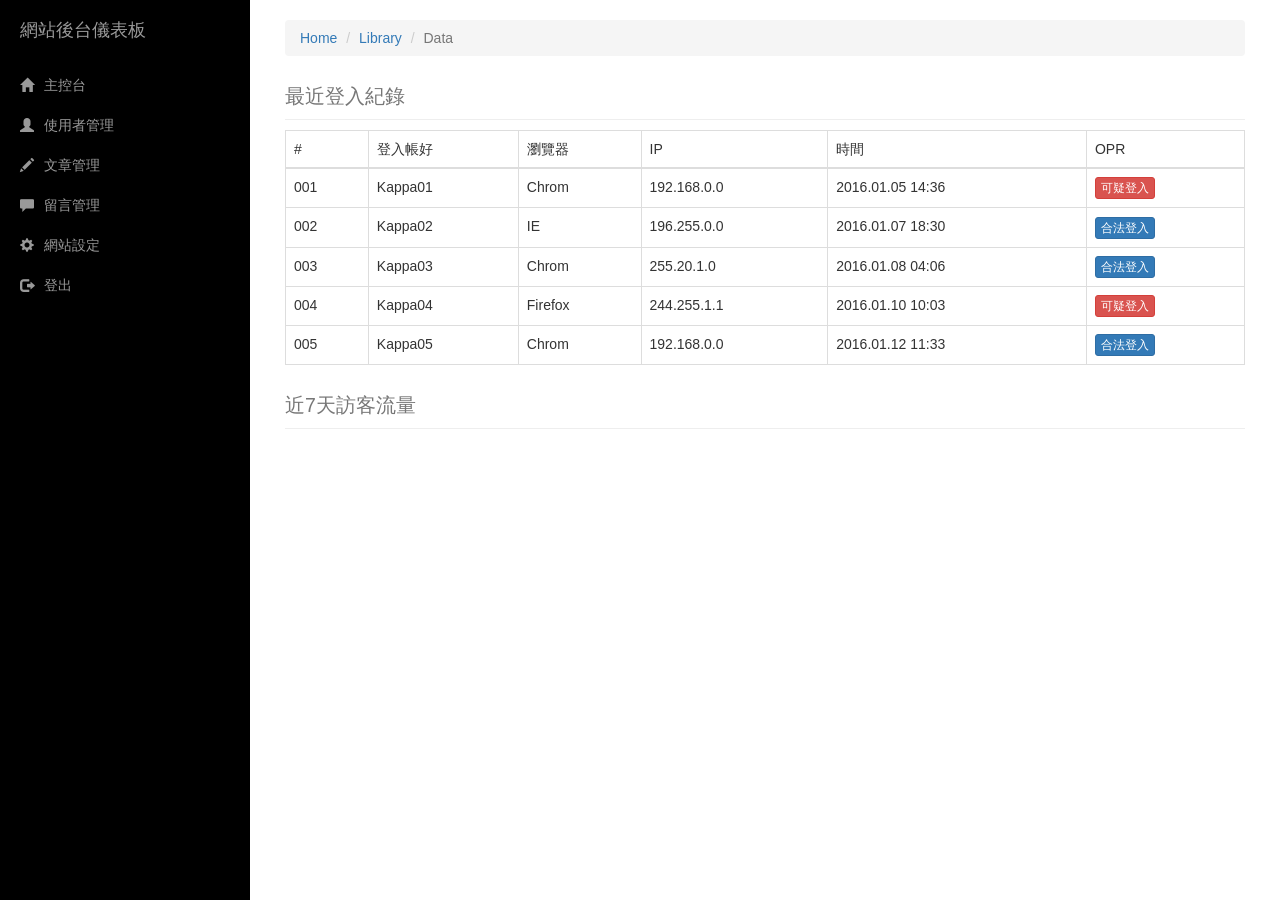
<file: index.html>
<!DOCTYPE html>
<html>
    <head>
        <meta charset="UTF-8">

        <!--RWD Meta-->
        <meta http-equiv="X-UA-Compatible" content="IE=edge">
        <meta name="viewport" content="width=device-width, initial-scale=1">
        <meta name="description" content="">
        <meta name="author" content="">

        <title>Web Site Background</title>

        <!--Reset CSS-->
        <link rel="stylesheet" href="assets/css/reset.min.css">
        
        <!--Bootstrap CSS-->
        <link rel="stylesheet" href="assets/bootstrap-3.3.7/css/bootstrap.min.css">
        
        <!--CSS-->
        <link rel="stylesheet" href="assets/css/simple-sidebar.css">
        <link rel="stylesheet" href="assets/css/WebSiteBackground.css">
        
        <!--jQuery-->
        <script src="assets/jquery/jquery-3.1.1.min.js"></script>

         <!--Bootstrap JS-->
        <script src="assets/bootstrap-3.3.7/js/bootstrap.js"></script>
        
        <!--Highcharts JS-->
        <script src="https://code.highcharts.com/highcharts.js"></script>
        <script src="https://code.highcharts.com/modules/exporting.js"></script>
        
        <!--JavaScript-->
        <script src="assets/js/WebSiteBackground.min.js"></script>

    </head>
    <body>
        <div id="wrapper">

            <!-- Sidebar -->
            <div id="sidebar-wrapper">
                <ul class="sidebar-nav">
                    <li class="sidebar-brand">
                        <a href="#"> 網站後台儀表板</a>
                    </li>
                    <li>
                        <a href="#"><span class="glyphicon glyphicon-home"></span>主控台</a>
                    </li>
                    <li>
                        <a href="#"><span class="glyphicon glyphicon-user"></span>使用者管理</a>
                    </li>
                    <li>
                        <a href="#"><span class="glyphicon glyphicon-pencil"></span>文章管理</a>
                    </li>
                    <li>
                        <a href="#"><span class="glyphicon glyphicon-comment"></span>留言管理</a>
                    </li>
                    <li>
                        <a href="#"><span class="glyphicon glyphicon-cog"></span>網站設定</a>
                    </li>
                    <li>
                        <a href="#"><span class="glyphicon glyphicon-log-out"></span>登出</a>
                    </li>
                </ul>
            </div>
            <!-- /#sidebar-wrapper -->

            <!-- Page Content -->
            <div id="page-content-wrapper">
                <div class="container-fluid">

                    <div class="row">
                        <div class="col-lg-12">
                            <ol class="breadcrumb">
                                <li><a href="#">Home</a></li>
                                <li><a href="#">Library</a></li>
                                <li class="active">Data</li>
                            </ol>
                        </div>
                    </div>

                    <div class="row">
                        <div class="col-md-12">
                            <div class="page-header">
                                <h2><small>最近登入紀錄</small></h2>
                            </div>
                        </div>
                    </div>

                    <div class="row">
                        <div class="col-md-12">
                            <table class="table table-bordered">

                                <thead>
                                    <tr>
                                        <th>#</th>
                                        <th>登入帳好</th>
                                        <th>瀏覽器</th>
                                        <th>IP</th>
                                        <th>時間</th>
                                        <th>OPR</th>
                                    </tr>
                                </thead>

                                <tbody>

                                    <tr>
                                        <td>001</td>
                                        <td>Kappa01</td>
                                        <td>Chrom</td>
                                        <td>192.168.0.0</td>
                                        <td>2016.01.05 14:36</td>
                                        <td>
                                            <button class="btn btn-danger btn-xs">可疑登入</button>
                                        </td>
                                    </tr>

                                    <tr>
                                        <td>002</td>
                                        <td>Kappa02</td>
                                        <td>IE</td>
                                        <td>196.255.0.0</td>
                                        <td>2016.01.07 18:30</td>
                                        <td>
                                            <button class="btn btn-primary btn-xs">合法登入</button>
                                        </td>
                                    </tr>

                                    <tr>
                                        <td>003</td>
                                        <td>Kappa03</td>
                                        <td>Chrom</td>
                                        <td>255.20.1.0</td>
                                        <td>2016.01.08 04:06</td>
                                        <td>
                                            <button class="btn btn-primary btn-xs">合法登入</button>
                                        </td>
                                    </tr>

                                    <tr>
                                        <td>004</td>
                                        <td>Kappa04</td>
                                        <td>Firefox</td>
                                        <td>244.255.1.1</td>
                                        <td>2016.01.10 10:03</td>
                                        <td>
                                            <button class="btn btn-danger btn-xs">可疑登入</button>
                                        </td>
                                    </tr>

                                    <tr>
                                        <td>005</td>
                                        <td>Kappa05</td>
                                        <td>Chrom</td>
                                        <td>192.168.0.0</td>
                                        <td>2016.01.12 11:33</td>
                                        <td>
                                            <button class="btn btn-primary btn-xs">合法登入</button>
                                        </td>
                                    </tr>
                                </tbody>
                            </table>
                        </div>
                    </div>

                    <div class="row">
                        <div class="col-md-12">
                            <div class="page-header">
                                <h2><small>近7天訪客流量</small></h2>
                            </div>
                        </div>
                    </div>

                    <div class="row">
                        <div class="col-md-12">
                            <div id="container"</div>
                        </div>
                    </div>
                </div>
                <!-- /#page-content-wrapper -->

            </div>
            <!-- /#wrapper -->

            <!-- Menu Toggle Script -->
            <script>
                $("#menu-toggle").click(function(e) {
                    e.preventDefault();
                    $("#wrapper").toggleClass("toggled");
                });
            </script>

            </body>
        </html>
</file>
<file: assets/css/WebSiteBackground.css>
.glyphicon {
	margin-left: -20px;
    top: 2px;
    margin-right: 10px;
}

.page-header {
	margin: 0px;
    padding: 0px;
    margin-bottom: 10px;
}

.breadcrumb {
	margin-bottom: 0px;
}

.table {
	margin-bottom: 0px;
}
</file>
<file: assets/css/simple-sidebar.css>
/*!
 * Start Bootstrap - Simple Sidebar (http://startbootstrap.com/)
 * Copyright 2013-2016 Start Bootstrap
 * Licensed under MIT (https://github.com/BlackrockDigital/startbootstrap/blob/gh-pages/LICENSE)
 */

 body {
    overflow-x: hidden;
 }

/* Toggle Styles */

#wrapper {
    padding-left: 0;
    -webkit-transition: all 0.5s ease;
    -moz-transition: all 0.5s ease;
    -o-transition: all 0.5s ease;
    transition: all 0.5s ease;
}

#wrapper.toggled {
    padding-left: 250px;
}

#sidebar-wrapper {
    z-index: 1000;
    position: fixed;
    left: 250px;
    width: 0;
    height: 100%;
    margin-left: -250px;
    overflow-y: auto;
    background: #000;
    -webkit-transition: all 0.5s ease;
    -moz-transition: all 0.5s ease;
    -o-transition: all 0.5s ease;
    transition: all 0.5s ease;
}

#wrapper.toggled #sidebar-wrapper {
    width: 250px;
}

#page-content-wrapper {
    width: 100%;
    position: absolute;
    padding: 15px;
}

#wrapper.toggled #page-content-wrapper {
    position: absolute;
    margin-right: -250px;
}

/* Sidebar Styles */

.sidebar-nav {
    position: absolute;
    top: 0;
    width: 250px;
    margin: 0;
    padding: 0;
    list-style: none;
}

.sidebar-nav li {
    text-indent: 20px;
    line-height: 40px;
}

.sidebar-nav li a {
    display: block;
    text-decoration: none;
    color: #999999;
}

.sidebar-nav li a:hover {
    text-decoration: none;
    color: #fff;
    background: rgba(255,255,255,0.2);
}

.sidebar-nav li a:active,
.sidebar-nav li a:focus {
    text-decoration: none;
}

.sidebar-nav > .sidebar-brand {
    height: 65px;
    font-size: 18px;
    line-height: 60px;
}

.sidebar-nav > .sidebar-brand a {
    color: #999999;
}

.sidebar-nav > .sidebar-brand a:hover {
    color: #fff;
    background: none;
}

@media(min-width:768px) {
    #wrapper {
        padding-left: 250px;
    }

    #wrapper.toggled {
        padding-left: 0;
    }

    #sidebar-wrapper {
        width: 250px;
    }

    #wrapper.toggled #sidebar-wrapper {
        width: 0;
    }

    #page-content-wrapper {
        padding: 20px;
        position: relative;
    }

    #wrapper.toggled #page-content-wrapper {
        position: relative;
        margin-right: 0;
    }
}
</file>
